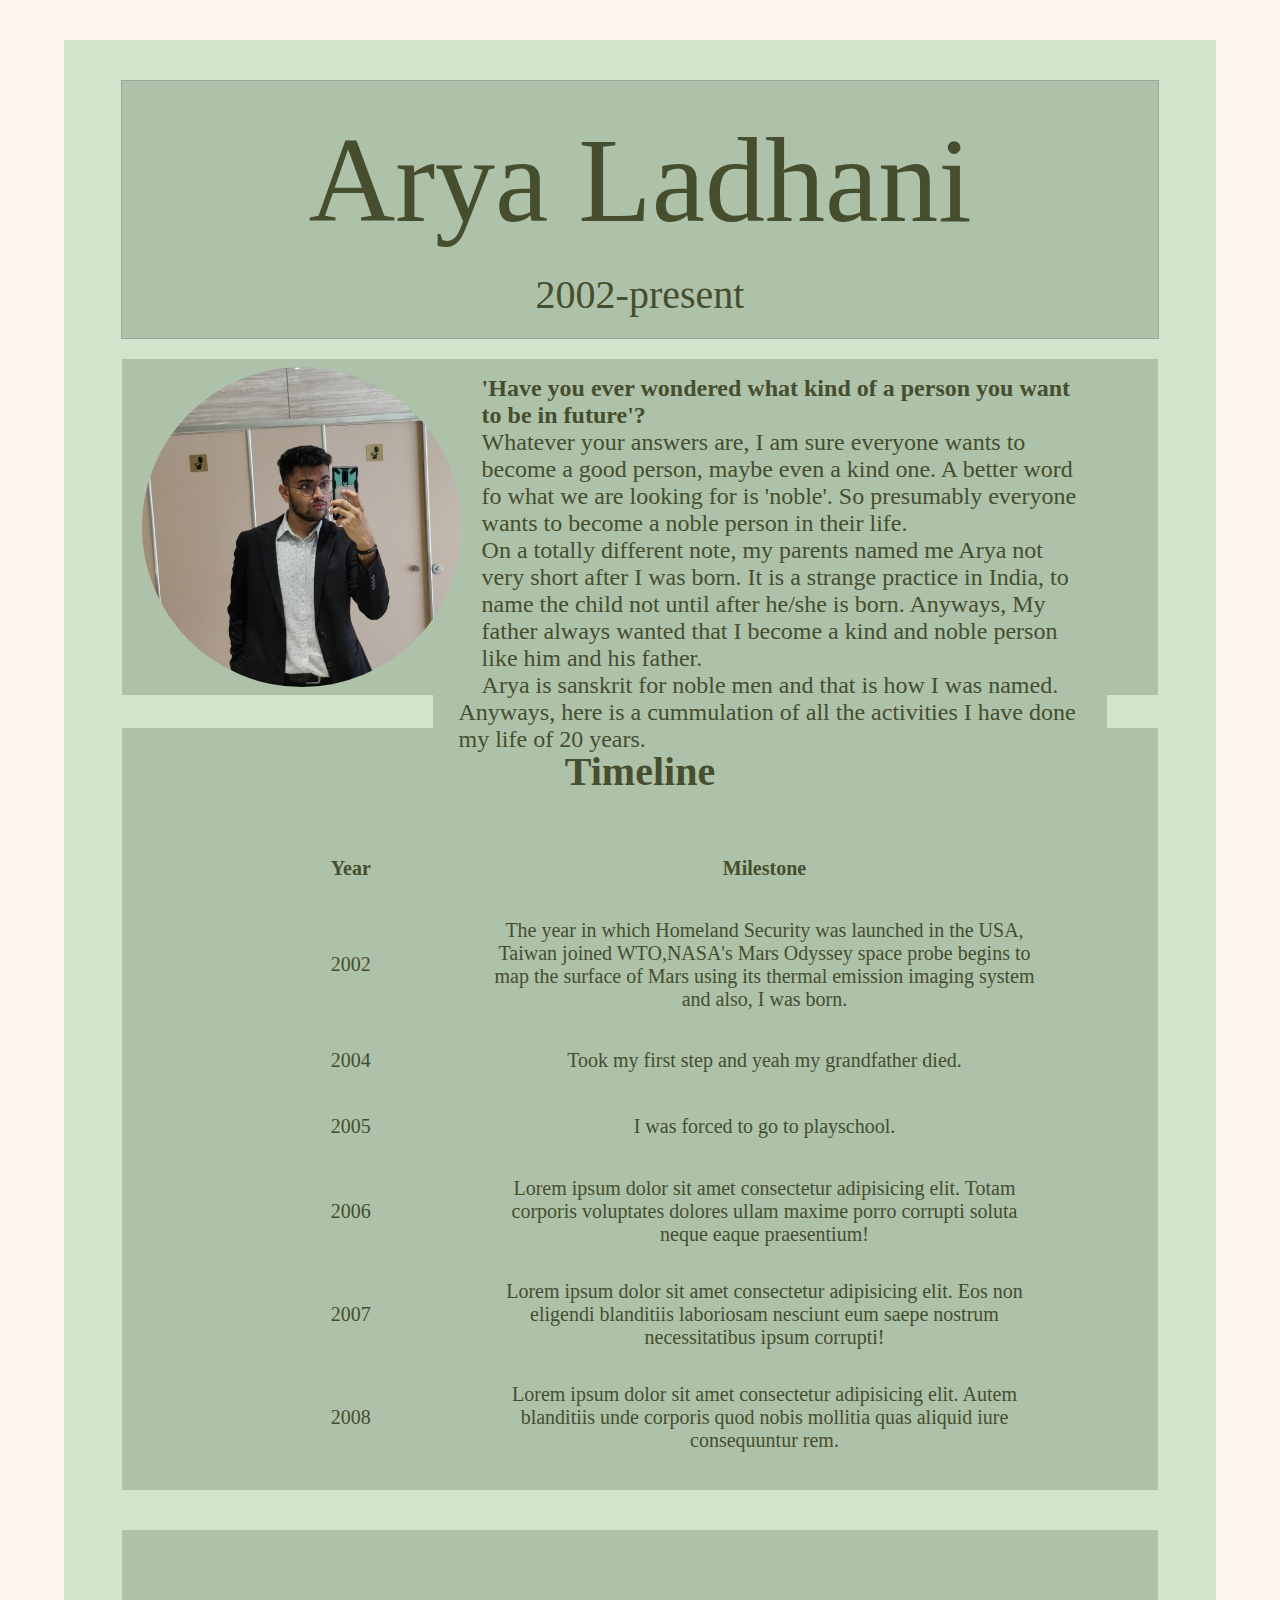
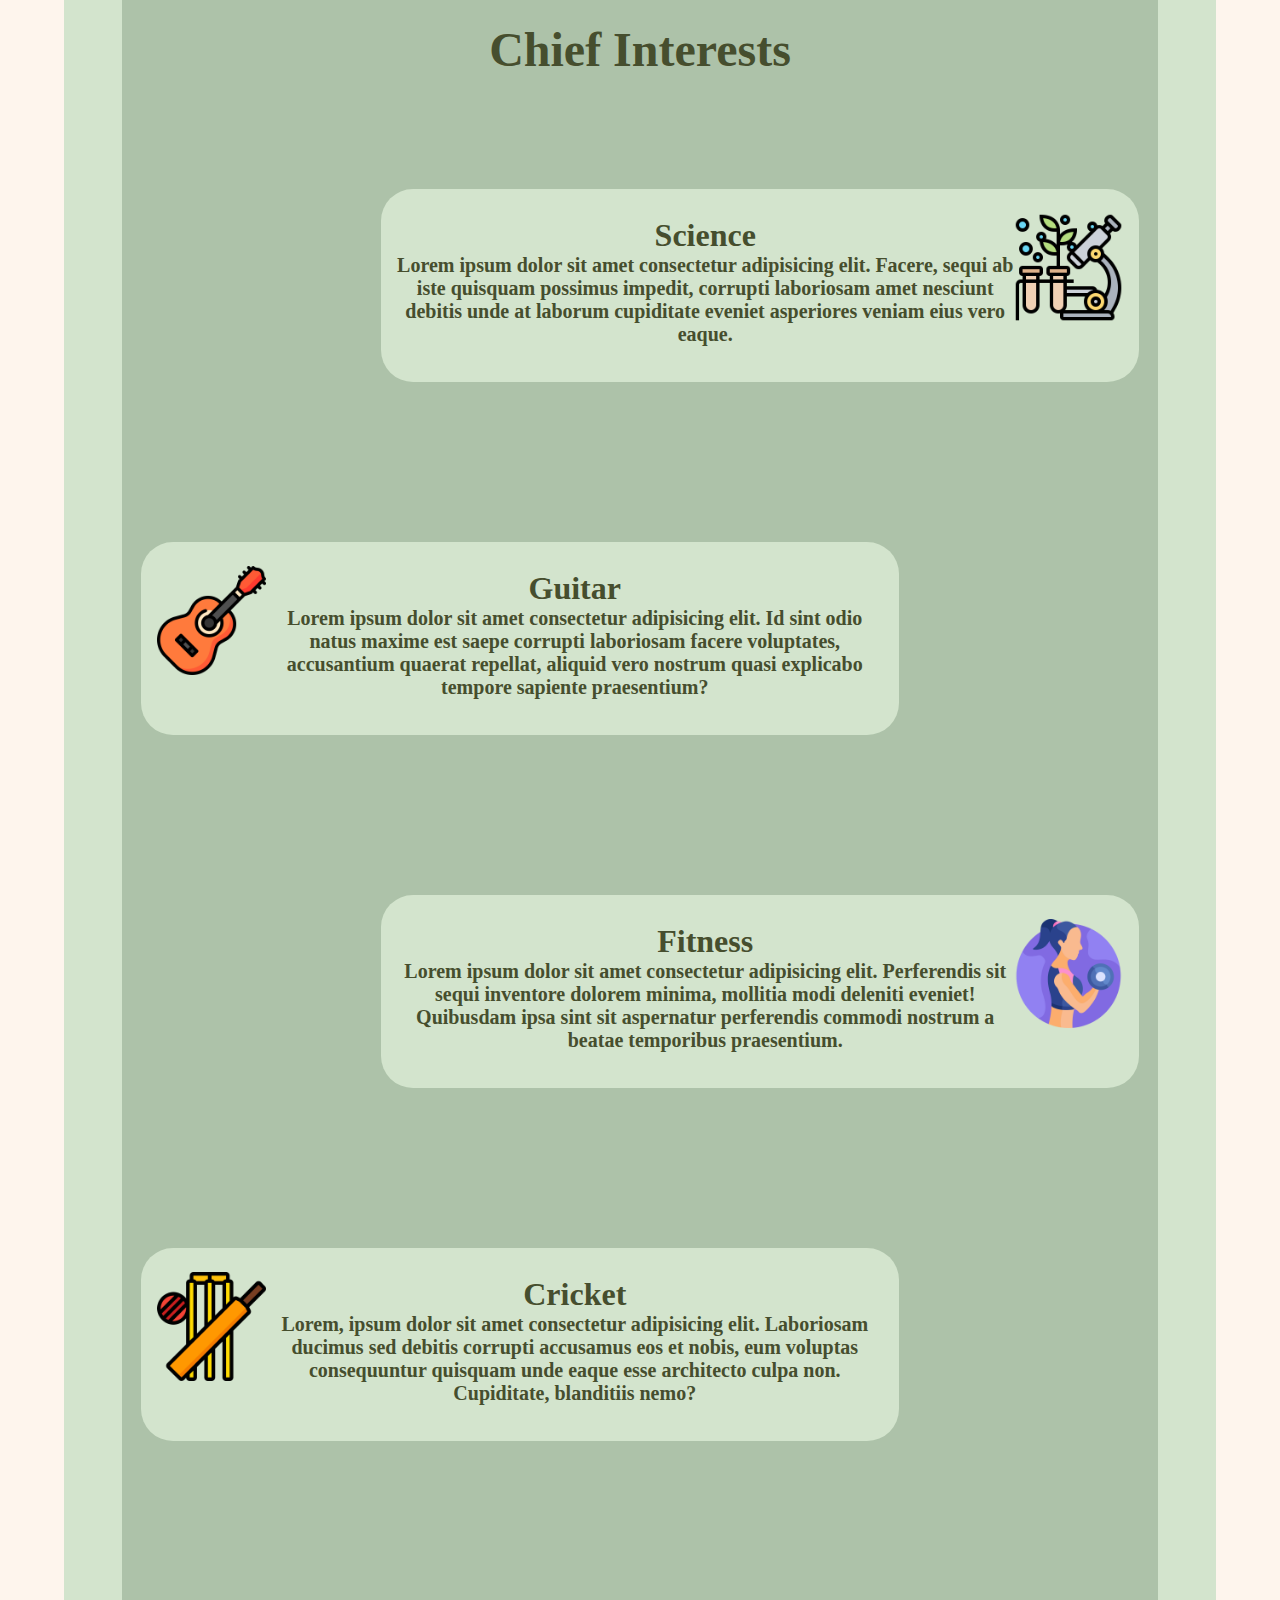
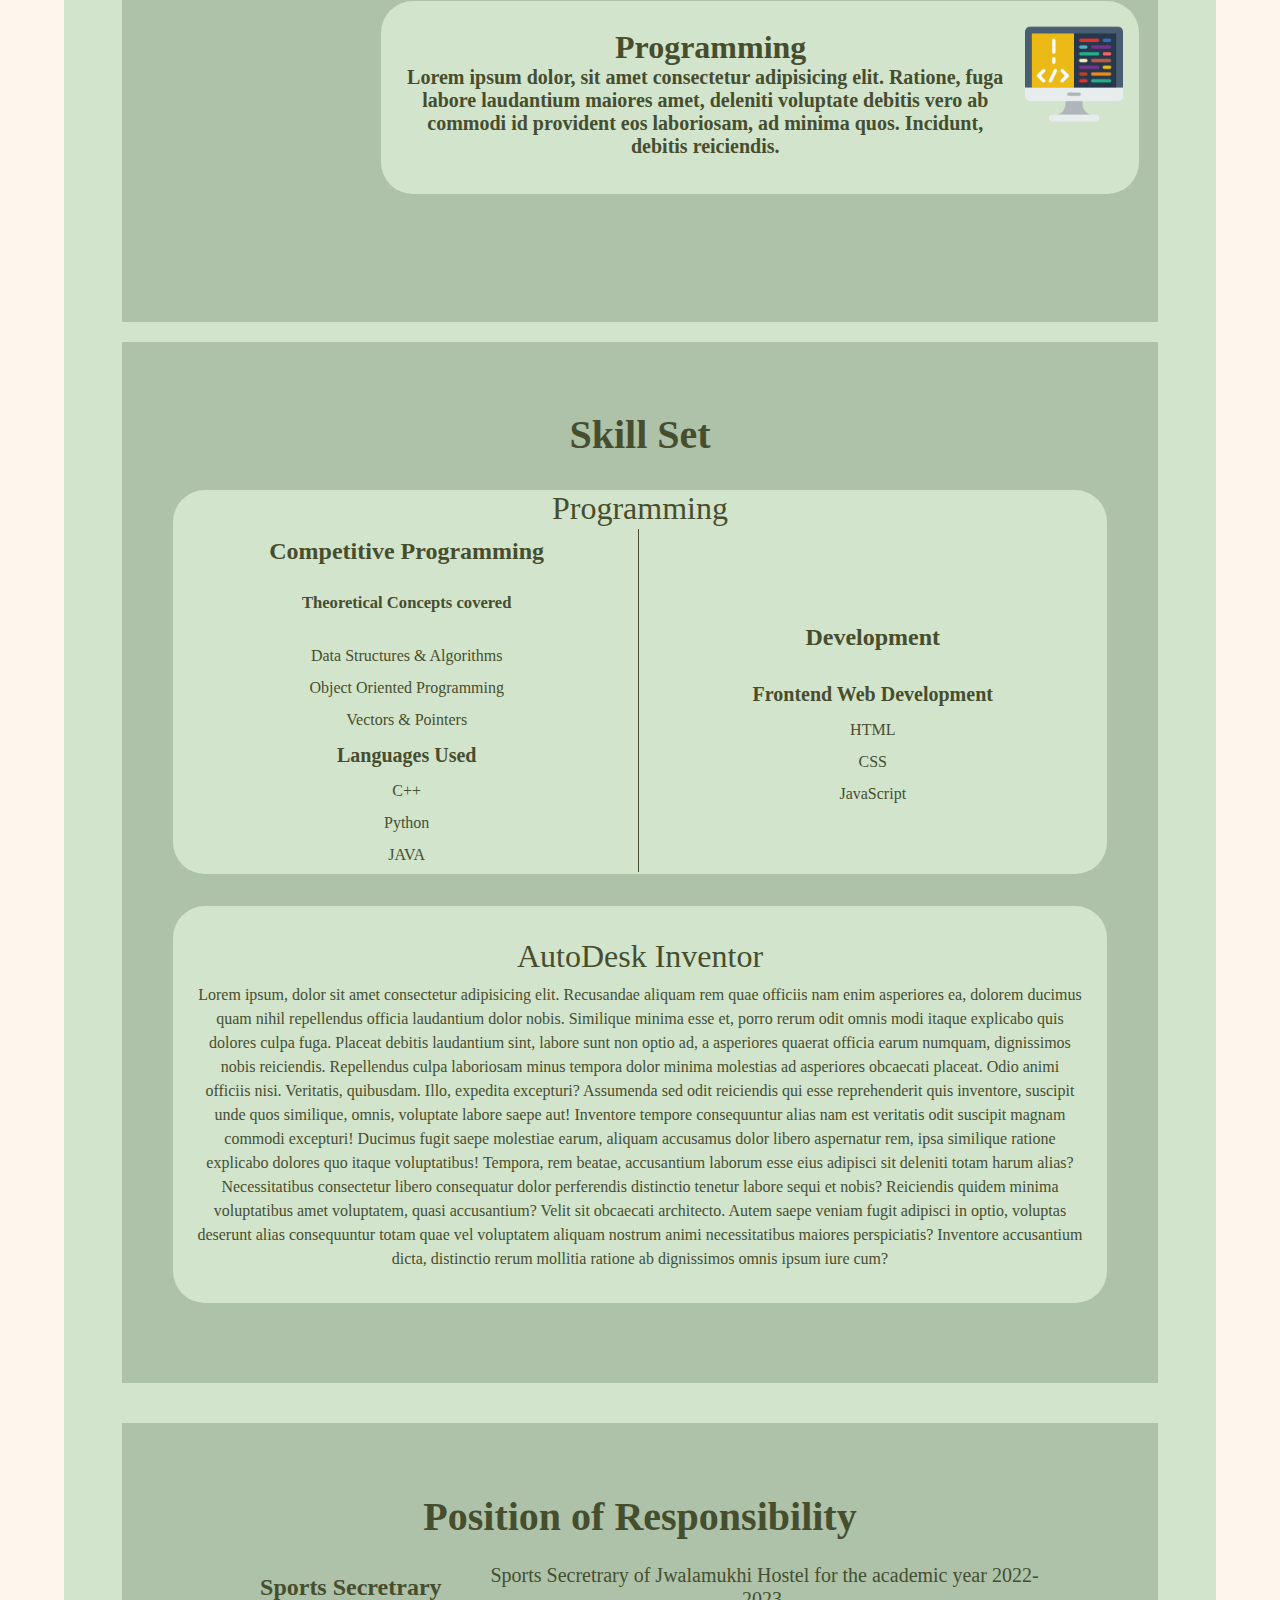
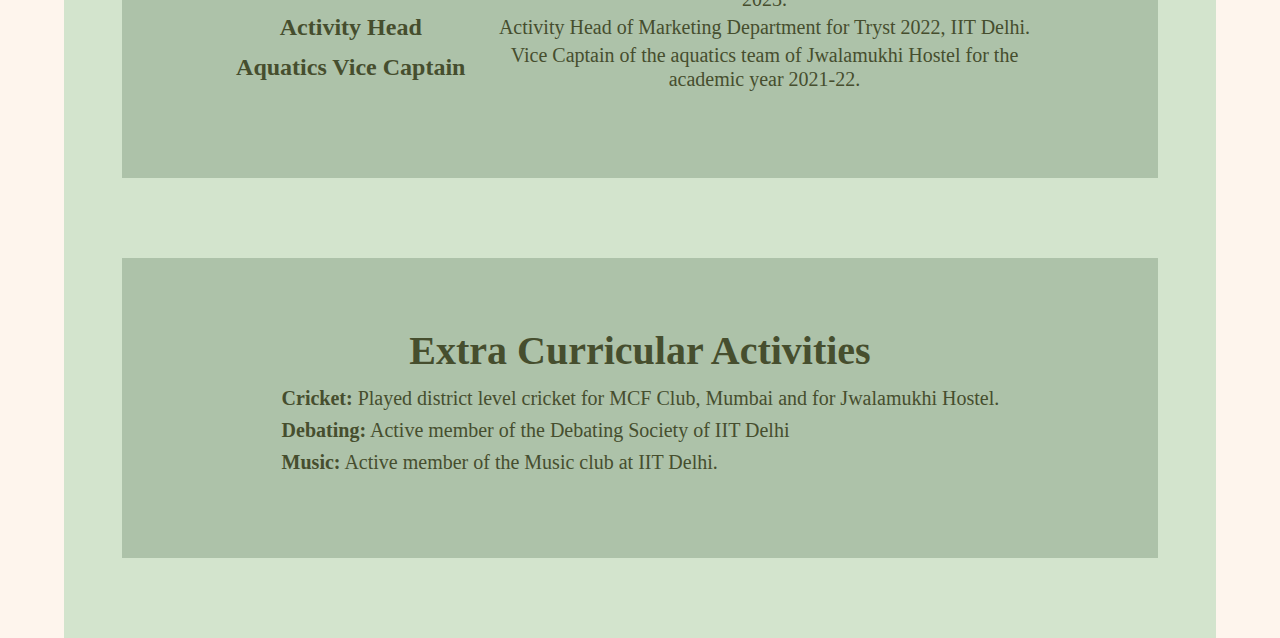
<file: index.html>
<!DOCTYPE html>
<html>
    <head>
        <meta charset="utf-8">
        <meta http-equiv="X-UA-Compatible" content="IE=edge">
        <title>My Tribute Page</title>
        <meta name="description" content="">
        <meta name="viewport" content="width=device-width, initial-scale=1">
        <link rel="stylesheet" href="TributePage.css">
        <link rel="favicon" href="">

    </head>
    <body>
        <div class="block-1">
            <div class="block-2">
                <h1 class="Name">Arya Ladhani</h1>
                <h2 class="duration">2002-present</h2>
                <!-- <h2 class="sub-heading">That is Me.</h2> -->
            </div>
            <div class="block-3">
                <img class="img-1" src="Img-1.jpeg" alt="img-1" >
                <p class="introduction"><span class="thought"><b>'Have you ever wondered what kind of a person you want to be in future'?</b></span><br> Whatever your answers are, I am sure everyone wants to become a good person, maybe even a kind one. A better word fo what we are looking for is 'noble'. So presumably everyone wants to become a noble person in their life. <br>
                On a totally different note, my parents named me Arya not very short after I was born. It is a strange practice in India, to name the child not until after he/she is born. Anyways, My father always wanted that I become a kind and noble person  like him and his father. <br>Arya is sanskrit for noble men and that is how I was named. Anyways, here is a cummulation of all the activities I have done my life of 20 years. </p>
            </div>
            <!-- <div class="block-4">
                
                <p class="img-sub-para"><em>That is Me</em>.</p>
            </div> -->
            <div class="block-5">
                <div class="timeline-sec">
                    <h2 class="timeline">Timeline</h2>
                     <table class="table-1">
                         <thead>
                            <th class="col-1">Year</th>
                            <th class="col-2">Milestone</th>
                        </thead>
                        <tr>
                            <td class="col-1">2002</td>
                            <td class="col-2">The year in which Homeland Security was launched in the USA, Taiwan joined WTO,NASA's Mars Odyssey space probe begins to map the surface of Mars using its thermal emission imaging system and also, I was born.</td>
                        </tr>
                        <tr>
                            <td class="col-1">2004</td>
                            <td class="col-2">Took my first step and yeah my grandfather died.</td>
                        </tr>
                        <tr>
                            <td class="col-1">2005</td>
                            <td class="col-2">I was forced to go to playschool.</td>
                        </tr>
                        <tr>
                            <td class="col-1">2006</td>
                            <td class="col-2">Lorem ipsum dolor sit amet consectetur adipisicing elit. Totam corporis voluptates dolores ullam maxime porro corrupti soluta neque eaque praesentium!</td>
                        </tr>
                        <tr>
                            <td class="col-1">2007</td>
                            <td class="col-2">Lorem ipsum dolor sit amet consectetur adipisicing elit. Eos non eligendi blanditiis laboriosam nesciunt eum saepe nostrum necessitatibus ipsum corrupti!</td>
                        </tr>
                        <tr>
                            <td class="col-1">2008</td>
                            <td class="col-2">Lorem ipsum dolor sit amet consectetur adipisicing elit. Autem blanditiis unde corporis quod nobis mollitia quas aliquid iure consequuntur rem.</td>
                        </tr>
                    </table>
                </div>
                <div class="chief-interests-sec">
                    <h2 class="chief-interests">Chief Interests</h2>
                    <div class="Science-sub-sec">
                        <img class="sci-img" alt="sci-img" src="sci-img.png">
                        <h3 class="science">Science</h3>
                        <p class="science-para">Lorem ipsum dolor sit amet consectetur adipisicing elit. Facere, sequi ab iste quisquam possimus impedit, corrupti laboriosam amet nesciunt debitis unde at laborum cupiditate eveniet asperiores veniam eius vero eaque.</p>
                    </div>
                    <div class="guitar-sub-sec">
                        <img class="gui-img" alt="gui-img" src="gui-img.png">
                        <h3 class="guitar">Guitar</h3>
                        <p class="gui-para">Lorem ipsum dolor sit amet consectetur adipisicing elit. Id sint odio natus maxime est saepe corrupti laboriosam facere voluptates, accusantium quaerat repellat, aliquid vero nostrum quasi explicabo tempore sapiente praesentium?</p>
                    </div>
                    <div class="fitness-sub-sec">
                        <img class="fit-img" alt="fit-img" src="fit-img.png">
                        <h3 class="fitness">Fitness</h3>
                        <p class="fitness-para">Lorem ipsum dolor sit amet consectetur adipisicing elit. Perferendis sit sequi inventore dolorem minima, mollitia modi deleniti eveniet! Quibusdam ipsa sint sit aspernatur perferendis commodi nostrum a beatae temporibus praesentium.</p>
                    </div>
                    <div class="cricket-sub-sec">
                        <img class="cric-img" alt="cric-img" src="cric-img.png">
                        <h3 class="cricket">Cricket</h3>
                        <p class="cricket-para">Lorem, ipsum dolor sit amet consectetur adipisicing elit. Laboriosam ducimus sed debitis corrupti accusamus eos et nobis, eum voluptas consequuntur quisquam unde eaque esse architecto culpa non. Cupiditate, blanditiis nemo?</p>
                    </div>
                    <div class="programming-sub-sec">
                        <img class="pro-img" alt="pro-img" src="pro-img.png">
                        <h3 class="programming">Programming</h3>
                        <p class="programming-para">Lorem ipsum dolor, sit amet consectetur adipisicing elit. Ratione, fuga labore laudantium maiores amet, deleniti voluptate debitis vero ab commodi id provident eos laboriosam, ad minima quos. Incidunt, debitis reiciendis.</p>
                    </div>
                </div>
                <div class="skills-sec">
                    <h2 class="Skills">Skill Set</h2>
                    <div class="Programming">
                        <h3 class="coding">Programming</h3>
                        <table class="table-2">
                            <tr>
                                <td class="column-1">
                                    <div class="CP-sec">
                                        <h4 class="CP">Competitive Programming</h4>
                                       <h5 class="Thoery-CP">Theoretical Concepts covered</h5>
                                        <ul class="CPlist">
                                            <li class="list-items">Data Structures & Algorithms</li>
                                            <li class="list-items" >Object Oriented Programming</li>
                                            <li class="list-items">Vectors & Pointers</li>
                                        </ul>
                                        <h5 class="Languages-CP">Languages Used</h5>
                                        <ul class="CP-language-list">
                                            <li class="list-items">C++</li>
                                            <li class="list-items">Python</li>
                                            <li class="list-items">JAVA</li>
                                        </ul>
            
                                    </div>
                                </td>
                                <td class="column-2">
                                    <div class="Dev-sec">
                                        <h4 class="Development">Development</h4>
                                        <h5 class="Web-D">Frontend Web Development</h5>
                                        <ul class="Web-D-language-list">
                                            <li class="list-items">HTML</li>
                                            <li class="list-items">CSS</li>
                                            <li class="list-items">JavaScript</li>
                                        </ul>
                                    </div>
                                </td>
                            </tr>
                        </table>


                    </div>
                    <div class="AutoDesk">
                        <h3 class="Inventor"> AutoDesk Inventor</h3>
                        <p class="inv-sub-sec">Lorem ipsum, dolor sit amet consectetur adipisicing elit. Recusandae aliquam rem quae officiis nam enim asperiores ea, dolorem ducimus quam nihil repellendus officia laudantium dolor nobis. Similique minima esse et, porro rerum odit omnis modi itaque explicabo quis dolores culpa fuga. Placeat debitis laudantium sint, labore sunt non optio ad, a asperiores quaerat officia earum numquam, dignissimos nobis reiciendis. Repellendus culpa laboriosam minus tempora dolor minima molestias ad asperiores obcaecati placeat. Odio animi officiis nisi. Veritatis, quibusdam. Illo, expedita excepturi? Assumenda sed odit reiciendis qui esse reprehenderit quis inventore, suscipit unde quos similique, omnis, voluptate labore saepe aut! Inventore tempore consequuntur alias nam est veritatis odit suscipit magnam commodi excepturi! Ducimus fugit saepe molestiae earum, aliquam accusamus dolor libero aspernatur rem, ipsa similique ratione explicabo dolores quo itaque voluptatibus! Tempora, rem beatae, accusantium laborum esse eius adipisci sit deleniti totam harum alias? Necessitatibus consectetur libero consequatur dolor perferendis distinctio tenetur labore sequi et nobis? Reiciendis quidem minima voluptatibus amet voluptatem, quasi accusantium? Velit sit obcaecati architecto. Autem saepe veniam fugit adipisci in optio, voluptas deserunt alias consequuntur totam quae vel voluptatem aliquam nostrum animi necessitatibus maiores perspiciatis? Inventore accusantium dicta, distinctio rerum mollitia ratione ab dignissimos omnis ipsum iure cum?</p>
                    </div>

                </div>
                <div class="POR">
                    <h2 class="POR-head">Position of Responsibility</h2>
                    <table class="table-3">
                        <tr><td class="cols-1">Sports Secretrary</td><td class="cols-2">Sports Secretrary of Jwalamukhi Hostel for the academic year 2022-2023.</td></tr>
                        <tr><td class="cols-1">Activity Head</td><td class="cols-2"> Activity Head of Marketing Department for Tryst 2022, IIT Delhi.</td></tr>
                        <tr><td class="cols-1">Aquatics Vice Captain</td><td class="cols-2">Vice Captain of the aquatics team of Jwalamukhi Hostel for the academic year 2021-22.</td></tr>
                        <tr><td class="cols-1"></td><td class="cols-2"></td></tr>
                    </table>
                    <!-- <ul class="P0R-list">
                        <li><b>Sports Secretrary:</b> Sports Secretrary of Jwalamukhi Hostel for the academic year 2022-2023.</li>
                        <li><b>Activity Head:</b> Activity Head of Marketing Department for Tryst 2022, IIT Delhi.</li>
                        <li><b>Aquatics Vice Captain:</b> Vice Captain of the aquatics team of Jwalamukhi Hostel for the academic year 2021-22.</li>
                        <li><b></b></li>
                    </ul> -->
                </div>
                <div class="Extra-curr">
                    <h2 class="Extra-curr-head">Extra Curricular Activities</h2>
                    <ul class="extra-curr-list">
                        <li><b>Cricket:</b> Played district level cricket for MCF Club, Mumbai and for Jwalamukhi
                        Hostel.</li>
                        <li><b>Debating:</b> Active member of the Debating Society of IIT Delhi</li>
                        <li><b>Music:</b> Active member of the Music club at IIT Delhi.</li>
                        <!-- <li></li> -->
                    </ul>
                </div>
            
            
            </div>


        </div>
    </body>
</html>
</file>
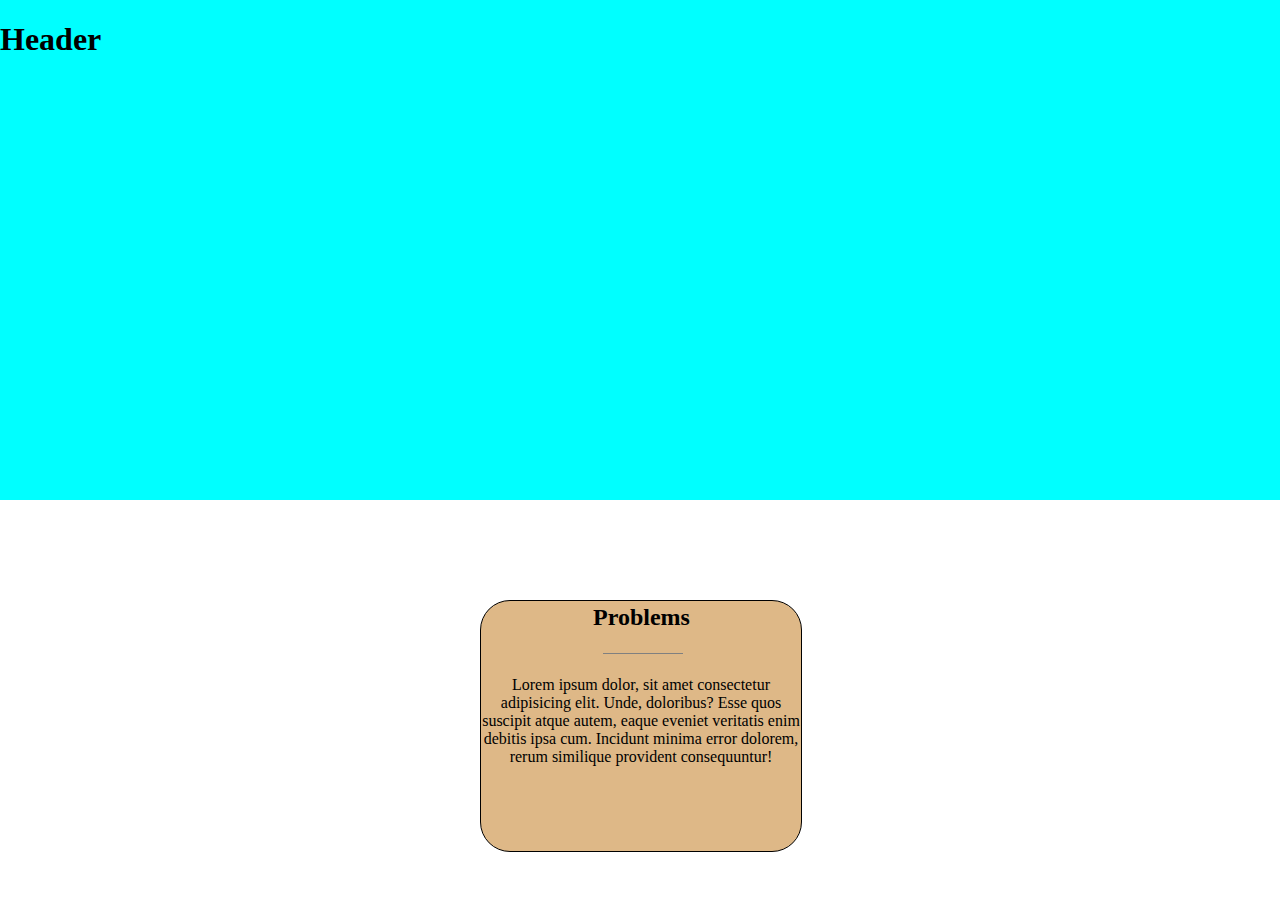
<file: index2.html>
<!DOCTYPE html>
<!--[if lt IE 7]>      <html class="no-js lt-ie9 lt-ie8 lt-ie7"> <![endif]-->
<!--[if IE 7]>         <html class="no-js lt-ie9 lt-ie8"> <![endif]-->
<!--[if IE 8]>         <html class="no-js lt-ie9"> <![endif]-->
<!--[if gt IE 8]>      <html class="no-js"> <!--<![endif]-->
<html>
    <head>
        <meta charset="utf-8">
        <meta http-equiv="X-UA-Compatible" content="IE=edge">
        <title></title>
        <meta name="description" content="">
        <meta name="viewport" content="width=device-width, initial-scale=1">
        <link rel="stylesheet" href="main.css">
    </head>
    <body>
        <!--[if lt IE 7]>
            <p class="browsehappy">You are using an <strong>outdated</strong> browser. Please <a href="#">upgrade your browser</a> to improve your experience.</p>
        <![endif]-->
        <header>
            <h1>Header</h1>
        </header>
        <div class="section1">
            <h2>Problems</h2>
            <hr>
            <p>Lorem ipsum dolor, sit amet consectetur adipisicing elit. Unde, doloribus? Esse quos suscipit atque autem, eaque eveniet veritatis enim debitis ipsa cum. Incidunt minima error dolorem, rerum similique provident consequuntur!</p>
        </div>
        
        
        <script src="" async defer></script>
    </body>
</html>
</file>
<file: TributePage.css>
body{
    background-color: #FEF5ED;
    margin:0px 0px 0px 0px;
    width:100%;
    text-align: center;
}
.block-1{
    width:90%;
    /* height:40%; */
    background-color: #D3E4CD;
    /* margin: 0px auto 0 px auto; */
    position: absolute;
    top:2.5rem;
    left:5%;
}
.block-2{
    width:90%;
    border: solid #99A799 1px;
    margin:2.5rem auto auto auto;
    background-color: #ADC2A9;
    /* padding: */
}
.Name{
    font-size: 7.5rem;
    font-family: 'Times New Roman', Times, serif;
    margin-top: 1.25rem;
    margin-bottom: 0.6125rem;
    color: #464E2E;
    line-height: 10rem;
    font-weight:normal;
}
.duration{
    font-size: 2.5rem;
    font-family: 'Times New Roman', Times, serif;
    margin:auto;
    margin-top:0.6125rem;
    color: #464E2E;
    line-height:auto;
    font-weight: normal;
    margin-bottom: 1.25rem;
}
.block-3{
    width:90%;
    height:21rem;
    margin:1.25rem auto auto auto;
    background-color: #ADC2A9;
}
.img-1{
    width:20em;
    margin:0.5rem 1.25rem auto 1.25rem;
    border-radius: 100%;
    size: 100% 100%;
    float: left;
}
.introduction{
    background-color:#ADC2A9 ;
    text-align: left;
    color:#464E2E;
    font-size: 1.5rem;
    /* line-height: 1.5em; */
    width: 60%;
    margin:1.25rem auto auto 30%;
    padding:1rem 2.5%;
    /* float:right; */
}
.block-4{
    /* background-color:#ADC2A9 ; */
    margin:1.25rem auto ;
    width:90%;
    color: #464E2E;
}
.block-5{
    /* background-color:#ADC2A9 ; */
    margin:1.25rem auto ;
    width:90%;
    color: #464E2E;
}

/* .img-sub-para{
    font-size: 1 rem;
    margin-top: 0px;
} */
.timeline-sec{
    background-color:#ADC2A9 ;
    margin:1.25rem auto ;
    width:100%;
    /* position: absolute; */
    /* top:0px; */
}
.timeline{
    color: #464E2E;
    font-size: 2.5rem;
    font-weight:bold ;
    margin-bottom: 0px;
    /* position: absolute;
    top:1rem; */
    padding:1.25rem 0 0 0;
}
.table-1{
    margin:1.25rem auto 1.25rem auto;
    padding:1.25rem 0 ;
    width:80%;
    font-size: 1.25rem;;
    /* text-align: center; */
    /* border: solid #464E2E 1.5px; */
}
.col-1{
    width:30%;
    height: 2rem;
    /* margin-top: 0.25rem; */
    /* margin-bottom: 0.25rem; */
    /* padding: 1rem; */
}
.col-2{
    height:2rem;
    
    /* width:70%; */
    /* margin-top: 0.25rem; */
    /* margin-bottom: 0.25rem; */
    padding: 1rem;
}
.chief-interests-sec{
    background-color:#ADC2A9 ;
    margin: 1.25rem auto 1.25rem auto;
    width:100%;
    /* margin-bottom: 10rem; */
    padding-bottom:5rem;
    padding-top:2rem;
    margin-top:2.5rem;
}
.chief-interests{
    color: #464E2E;
    font-size: 3rem;
    font-weight:bold ;
    margin-bottom: 1.25rem;
    /* position: absolute;
    top:1rem; */
    padding:1.25rem 0 0 0;
}
.Science-sub-sec{
    width:70%;
    margin-left: 25%;
    background-color:#D3E4CD;
    /* margin-bottom: 3rem; */
    border-radius: 2rem;
    padding:1rem;
    padding-top:0.5rem;
    margin-top:7rem;
}
.sci-img{
    width:15%;
    /* height:20%; */
    /* position: absolute;
    right:5%; */
    float:right;
    margin-right: 0px;
    margin-top:1rem;
}
.science{
    color: #464E2E;
    font-size: 2rem;
    font-weight:bold ;
    margin-top:1.25rem;
    margin-bottom: 0px;
    /* position: absolute;
    top:1rem; */
    /* padding:1.25rem 0 0 0;    */
    /* float:right; */
    
    /* margin-left: 40%; */
}
.science-para{
    /* text-align: right; */
    /* margin-left: 20%; */
    width:85%;
    color: #464E2E;
    font-size: 1.25rem;
    font-weight:bold ;
    margin-bottom: 0px;
    margin-top: 0px;
    /* position: absolute;
    top:1rem; */
    padding:0rem 0 1.25rem 0 ;   
    /* float:right;    */
}
.guitar-sub-sec{
    width:70%;
    margin-right: 25%;
    margin-left: auto;
    margin-top: 10rem;
    background-color:#D3E4CD;
    margin-bottom: 10rem;
    border-radius: 2rem;
    padding:1rem;
    padding-top:0.5rem;
}
.gui-img{
    width:15%;
    /* height:20%; */
    /* position: absolute;
    right:5%; */
    float:left;
    margin-left: 0px;
    margin-top:1rem;
}
.guitar{
    color: #464E2E;
    font-size: 2rem;
    font-weight:bold ;
    margin-top:1.25rem;
    margin-bottom: 0px;
    /* position: absolute;
    top:1rem; */
    /* padding:1.25rem 0 0 0;    */
    /* float:right; */
    
    /* margin-left: 40%; */
    
}
.gui-para{
    /* text-align: right; */
    /* margin-left: 20%; */
    width:85%;
    color: #464E2E;
    font-size: 1.25rem;
    font-weight:bold ;
    margin-bottom: 0px;
    margin-top: 0px;
    /* position: absolute;
    top:1rem; */
    padding:0rem 0 1.25rem 0 ;   
    /* float:right;    */
    margin-left: 15%;
}
.fitness-sub-sec{
    width:70%;
    margin-left: 25%;
    background-color:#D3E4CD;
    margin-bottom: 3rem;
    border-radius: 2rem;
    padding:1rem;
    padding-top:0.5rem;

}
.fit-img{
    width:15%;
    /* height:20%; */
    /* position: absolute;
    right:5%; */
    float:right;
    margin-right: 0px;
    margin-top:1rem;
}
.fitness{
    color: #464E2E;
    font-size: 2rem;
    font-weight:bold ;
    margin-top:1.25rem;
    margin-bottom: 0px;
    /* position: absolute;
    top:1rem; */
    /* padding:1.25rem 0 0 0;    */
    /* float:right; */
    
    /* margin-left: 40%; */
}
.fitness-para{
    /* text-align: right; */
    /* margin-left: 20%; */
    width:85%;
    color: #464E2E;
    font-size: 1.25rem;
    font-weight:bold ;
    margin-bottom: 0px;
    margin-top: 0px;
    /* position: absolute;
    top:1rem; */
    padding:0rem 0 1.25rem 0 ;   
    /* float:right;    */
}

.cricket-sub-sec{
    width:70%;
    margin-right: 25%;
    margin-left: auto;
    margin-top: 10rem;
    background-color:#D3E4CD;
    margin-bottom: 10rem;
    border-radius: 2rem;
    padding:1rem;
    padding-top:0.5rem;
}
.cric-img{
    width:15%;
    /* height:20%; */
    /* position: absolute;
    right:5%; */
    float:left;
    margin-left: 0px;
    margin-top:1rem;
}
.cricket{
    color: #464E2E;
    font-size: 2rem;
    font-weight:bold ;
    margin-top:1.25rem;
    margin-bottom: 0px;
    /* position: absolute;
    top:1rem; */
    /* padding:1.25rem 0 0 0;    */
    /* float:right; */
    
    /* margin-left: 40%; */
}
.cricket-para{
    /* text-align: right; */
    /* margin-left: 20%; */
    width:85%;
    color: #464E2E;
    font-size: 1.25rem;
    font-weight:bold ;
    margin-bottom: 0px;
    margin-top: 0px;
    /* position: absolute;
    top:1rem; */
    padding:0rem 0 1.25rem 0 ;   
    /* float:right;    */
    margin-left: 15%;
}
.programming-sub-sec{
    width:70%;
    margin-left: 25%;
    background-color:#D3E4CD;
    margin-bottom: 3rem;
    border-radius: 2rem;
    padding:1rem;
    padding-top:0.5rem;

}
.pro-img{
    width:13.5%;
    /* height:20%; */
    /* position: absolute;
    right:5%; */
    float:right;
    margin-right: 0px;
    margin-top:1rem;
}
.programming{
    color: #464E2E;
    font-size: 2rem;
    font-weight:bold ;
    margin-top:1.25rem;
    margin-bottom: 0px;
    /* position: absolute;
    top:1rem; */
    /* padding:1.25rem 0 0 0;    */
    /* float:right; */
    
    /* margin-left: 40%; */
}
.programming-para{
    /* text-align: right; */
    /* margin-left: 20%; */
    width:85%;
    color: #464E2E;
    font-size: 1.25rem;
    font-weight:bold ;
    margin-bottom: 0px;
    margin-top: 0px;
    /* position: absolute;
    top:1rem; */
    padding:0rem 0 1.25rem 0 ;   
    /* float:right;    */
}
.skills-sec{
    background-color:#ADC2A9 ;
    margin: 1.25rem auto 2.5rem auto;
    width:100%;
    /* margin-bottom: 10rem; */
    padding-bottom:5rem;
    padding-top:1rem;
    margin-top:1.25rem;
}
.Skills{
    color: #464E2E;
    font-size: 2.5rem;
    font-weight:bold ;
    margin-bottom: 0px;
    /* position: absolute;
    top:1rem; */
    padding:1.25rem 0 0 0;
}
.Programming{
    width:90%;
    margin-left: 5%;
    background-color:#D3E4CD;
    color: #464E2E;
    border-radius: 2rem;
}
.coding{
    width:30%;
    margin-left: 35%;
    margin-bottom:0px;
    font-size: 2rem;
    font-weight: normal;
}
.table-2{
    width:100%;
    font-size: 1.25rem;
    margin-top: 0px;
}
.column-1{
    width:50%;
    border-right: solid #464E2E 0.5px;
    
}
.column-2{
    width:50%;

}
.CP{
    text-align: center;
    font-size:1.5rem;
    /* font-weight: normal; */
    margin:0.5rem auto 0 auto ;
}
.CP{
    text-align: center;
    font-size:1.5rem;
    /* font-weight: normal; */
    margin:0.5rem auto 0 auto ;
}
.Development{
    text-align: center;
    font-size:1.5rem;
    font-weight: bold;
    /* margin:a auto 0 auto ; */
}
.Languages-CP{
    text-align: center;
    font-size:1.25rem;
    font-weight: bold;
    margin:0.5rem auto 0 auto ;
}
.Web-D{
    text-align: center;
    font-size:1.25rem;
    font-weight: bold;
    margin:0.5rem auto 0 auto ;
}

.Web-D-language-list{
    text-align: center;
    font-size:1rem;
    /* width:100%; */
    font-weight: normal;
    margin:0.5rem auto 0 0 ;
    list-style-type: none;
    text-align: center;
    line-height: 1.25rem;
    padding-inline-start:0px;
}
.CPlist{
    text-align: center;
    font-size:1rem;
    /* width:100%; */
    font-weight: normal;
    margin:0.5rem auto 0 0 ;
    list-style-type: none;
    text-align: center;
    line-height: 1.25rem;
    padding-inline-start:0px;
}
.CP-language-list{
    text-align: center;
    font-size:1rem;
    font-weight: normal;
    margin:0.5rem auto 0 auto ;
    list-style-type: none;
    line-height: 1.5rem;
    padding-inline-start:0px;
}
.list-items{
    font-size: 1rem;
    line-height: 2rem;
    width: 100%;
}
.AutoDesk{
    background-color: #D3E4CD;
    border-radius: 2rem;
    width:90%;
    margin-left:5%;
    margin-top:2rem;
    /* font-size: 2rem; */
    /* font-weight: normal; */
    padding:1rem 0 2rem 0;
}
.Inventor{
    margin-top: 1rem;
    width:30%;
    margin-left: 35%;
    margin-bottom:0px;
    font-size: 2rem;
    font-weight: normal;    
}
.inv-sub-sec{
    width:95%;
    text-align: center;
    font-size:1rem;
    font-weight: normal;
    margin:0.5rem auto 0 auto ;
    list-style-type: none;
    line-height: 1.5rem;
    padding-inline-start:0px;
    margin-left:2.5%;
}
.POR-head{
    color: #464E2E;
    font-size: 2.5rem;
    font-weight:bold ;
    margin-bottom: 0px;
    /* position: absolute;
    top:1rem; */
    padding:1.25rem 0 0 0; 
}
.POR{
    background-color:#ADC2A9 ;
    margin: 1.25rem auto 5rem auto;
    width:100%;
    /* margin-bottom: 10rem; */
    padding-bottom:5rem;
    padding-top:1rem;
    margin-top:0;
    text-align: center;
}
.P0R-list{
    text-align:left;
    font-size:1.25rem;
    width:100%;
    font-weight: normal;
    margin:0.5rem auto 0 0 ;
    list-style-type: none;
    text-align: center;
    line-height: 1.5rem;
    padding-inline-start:0px;
}
.cols-1{
    font-weight: bold;
    width:30%;
    color: #464E2E;
    line-height: 1.5rem;
    font-size: 1.5rem;

}
.cols-2{
    /* font-weight: bold; */
    width:70%;
    color: #464E2E;
    line-height: 1.5rem;
    font-size: 1.25rem;

}
.table-3{
    width:80%;
    margin-left:10%;
    margin-top:1.25rem;
    line-height: 2rem;
}
.Extra-curr{
    background-color:#ADC2A9 ;
    margin: 1.25rem auto 5rem auto;
    width:100%;
    /* margin-bottom: 10rem; */
    padding-bottom:5rem;
    padding-top:1rem;
    margin-top:0;
    text-align: left;   
}
.Extra-curr-head{
    color: #464E2E;
    font-size: 2.5rem;
    font-weight:bold ;
    margin-bottom: 0px;
    /* position: absolute;
    top:1rem; */
    padding:1.25rem 0 0 0;   
    text-align: center;
}
.extra-curr-list{
    text-align: left;
    font-size:1.25rem;
    font-weight: normal;
    margin:0.5rem auto 0 auto ;
    list-style-type: none;
    line-height: 2rem;
    padding-inline-start:0px;    
    margin-left:10rem;
}
</file>
<file: main.css>
body{
    margin:0px;
}
header{
    position:absolute;
    left:0px;
    top:0px;
    width:100%;
    height:500px;
    background-color: aqua;
}
.section1{
    position: absolute;
    left:37.5%;
    top:600px;
    background-color: burlywood;
    height:250px;
    width:25%;
    display: inline-block;
    border: solid 1.5px;
    border-radius: 30px;
}
h2{
    position: absolute;
    top:0px;
    padding:0px;
    margin:0px;
    left:35%;
    width:30%;
    height:45px;
    text-align: center;
    display: inline-block;
    /* background-color: black; */
    font-family: cursive;
    font-size: 45 px;
    padding-top:2.5px;
}
hr{
    position:absolute;
    top:50px;
    width:25%;
    left:37.5%;
    /* size: 1px; */
    height:1px;border-width:0;color:gray;background-color:gray;
    /* height:1px; */
    /* padding:2px; */
    margin:2px;
    /* border: solid 0 0 1px 0; */
}
p{
    position: absolute;
    top:75px;
    left:0px;
    text-align: center;
    margin: 0px;
}
</file>
